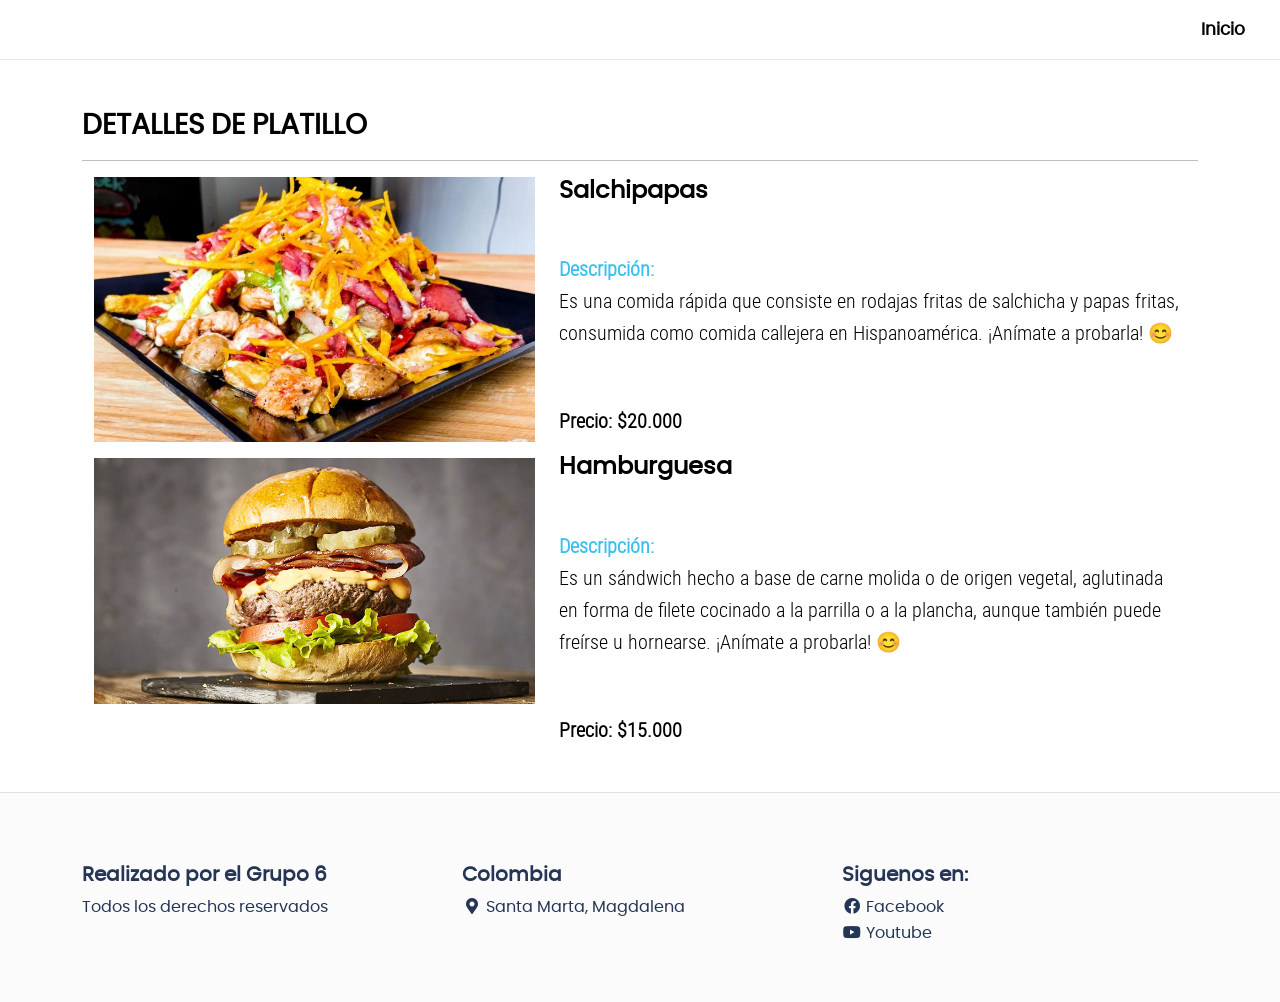
<file: public/details.html>
<!DOCTYPE html>
<html lang="es">
<head>
	<meta charset="UTF-8">
	<meta name="viewport" content="width=device-width, user-scalable=no, initial-scale=1.0, maximum-scale=1.0, minimum-scale=1.0">
	<title>Caribbean Foot Web 1.0</title>

	<!-- Normalize V8.0.1 -->
	<link rel="stylesheet" href="./css/normalize.css">

	<!-- MDBootstrap V5 -->
	<link rel="stylesheet" href="./css/mdb.min.css">

	<!-- Font Awesome V5.15.1 -->
	<link rel="stylesheet" href="./css/all.css">

	<!-- Sweet Alert V10.13.0 -->
	<script src="./js/sweetalert2.js" ></script>

	<!-- General Styles -->
	<link rel="stylesheet" href="./css/style.css">

</head>
<body>

	<!-- Header -->
	<header class="header full-box">
	    <div class="header-brand text-center full-box">
	        <a href="index.html">
	            <img src="./assets/img/logo.png" alt="logo" class="img-fluid">
	        </a>
	    </div>

	    <div class="header-options full-box">
	        <nav class="header-navbar full-box poppins-regular font-weight-bold" >
	            <ul class="list-unstyled full-box">
	                <li>
	                    <a href="index.html" >Inicio<span class="full-box" ></span></a>
	                </li>
	                
	            </ul>
	        </nav>
	        
	            
	        
	    </div>
	</header>


	<!-- Content -->
	<div class="container container-web-page">
	    <h3 class="font-weight-bold poppins-regular text-uppercase">Detalles de platillo</h3>
	    <hr>
	    <div class="container-fluid">
	        <div class="row">
	            <div class="col-12 col-lg-5">
	                <!--cover-->
	                <figure class="full-box">
	                    <img class="img-fluid" src="./assets/platillos/salchipapa.jpeg" alt="platillo_">
					</figure>
					
					<p>

					</p>
					<figure class="full-box">
	                    <img class="img-fluid" src="./assets/platillos/hambur.jpg" alt="platillo_">
	                </figure>

	               

	                
	            </div>
	            <div class="col-12 col-lg-7">

	                <h4 class="font-weight-bold poppins-regular tittle-details">Salchipapas</h4>

	                <p class="text-justify lead" style="padding: 40px 0;">
	                    <span class="text-info lead font-weight-bold">Descripción:</span><br>
						Es una comida rápida que consiste en rodajas fritas de salchicha y papas fritas,
						 consumida como comida callejera en Hispanoamérica. ¡Anímate a probarla! 😊
					</p>
					
								<p class="lead font-weight-bold">Precio: $20.000</p>

					

					
					<h4 class="font-weight-bold poppins-regular tittle-details">Hamburguesa</h4>

	                <p class="text-justify lead" style="padding: 40px 0;">
	                    <span class="text-info lead font-weight-bold">Descripción:</span><br>
					 Es un sándwich hecho a base de carne molida o de origen vegetal, 
					 aglutinada en forma de filete cocinado a la parrilla o a la plancha, 
					 aunque también puede freírse u hornearse. ¡Anímate a probarla! 😊
	                </p>
					
					<p class="lead font-weight-bold">Precio: $15.000</p>
					

	               
	              
	            </div>
	        </div>
	    </div>
	</div>


	<!-- Footer -->
	<footer class="footer">
	    <div class="container">
	        <div class="row">
	            <div class="col-12 col-md-4">
	                <ul class="list-unstyled" >
	                    <li><h5 class="font-weight-bold" ></i>Realizado por el Grupo 6</h5></li>
	                    <li> Todos los derechos reservados </li>
	                </ul>
	            </div>
	            <div class="col-12 col-md-4">
	                <ul class="list-unstyled" >
	                    <li><h5 class="font-weight-bold" >Colombia</h5></li>
	                    <li><i class="fas fa-map-marker-alt fa-fw"></i> Santa Marta, Magdalena</li>
	                </ul>
	            </div>
	            <div class="col-12 col-md-4">
	                <ul class="list-unstyled" >
	                    <li><h5 class="font-weight-bold" >Siguenos en:</h5> </li>
	                    <li>
	                        <a href="https://es-la.facebook.com/" class="footer-link" target="_blank" >
	                            <i class="fab fa-facebook fa-fw"></i> Facebook
	                        </a>
	                    </li>

	                    <li>
	                        <a href="https://www.youtube.com/" class="footer-link" target="_blank" >
	                            <i class="fab fa-youtube fa-fw"></i>
	                                Youtube
	                        </a>
	                    </li>
	                </ul>
	            </div>
	        </div>
	    </div>
	</footer>
	
	
	<!-- MDBootstrap V5 -->
	<script src="./js/mdb.min.js" ></script>

	<!-- fslightbox -->
	<script src="./js/fslightbox.js" ></script>

	<!-- General scripts -->
	<script src="./js/main.js" ></script>
</body>
</html>
</file>
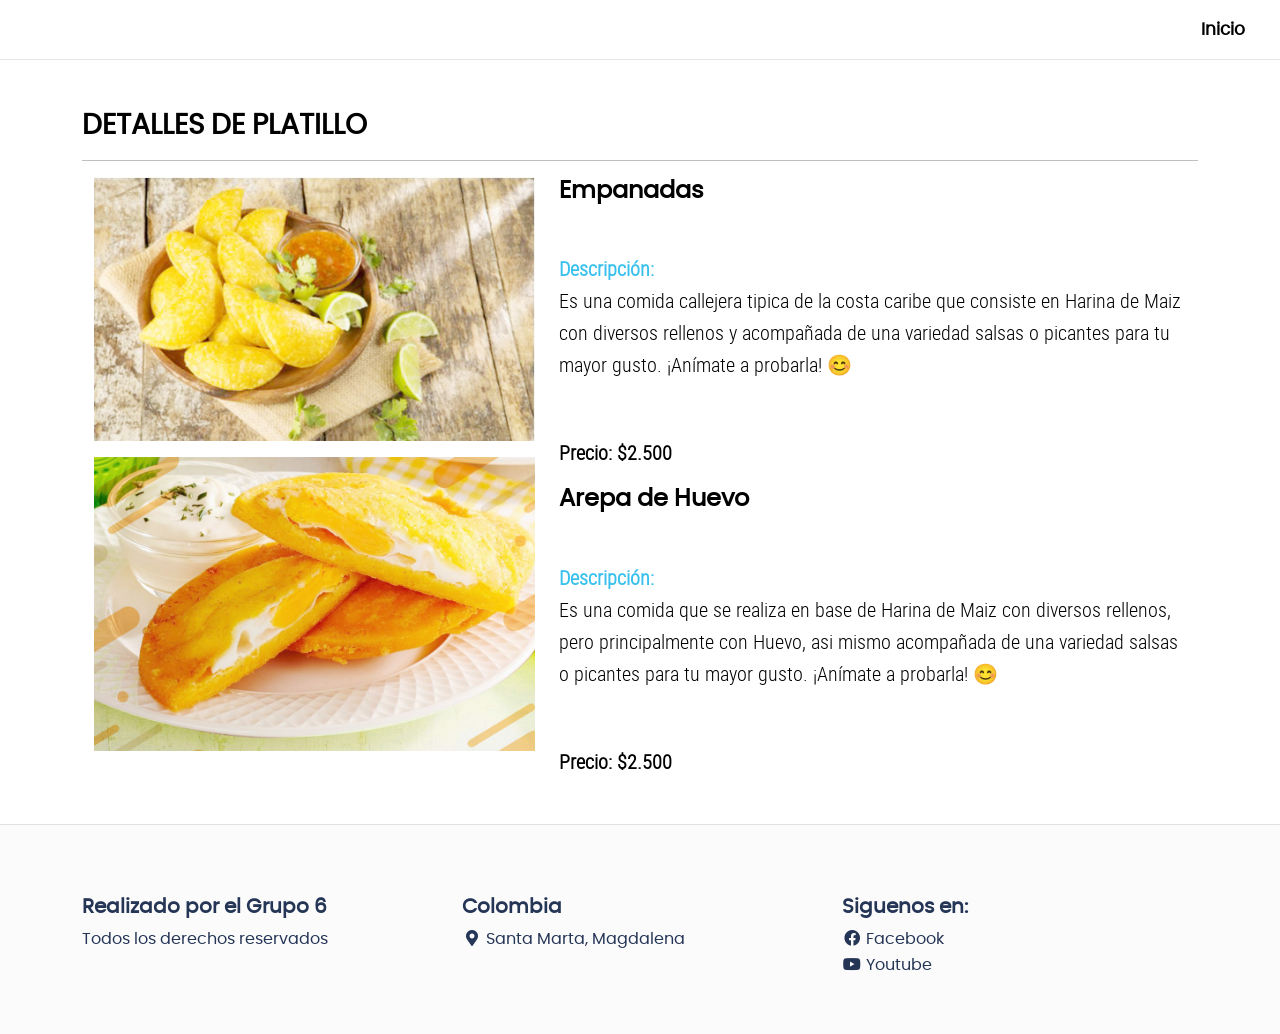
<file: public/detailscc .html>
<!DOCTYPE html>
<html lang="es">
<head>
	<meta charset="UTF-8">
	<meta name="viewport" content="width=device-width, user-scalable=no, initial-scale=1.0, maximum-scale=1.0, minimum-scale=1.0">
	<title>Caribbean Foot Web 1.0</title>

	<!-- Normalize V8.0.1 -->
	<link rel="stylesheet" href="./css/normalize.css">

	<!-- MDBootstrap V5 -->
	<link rel="stylesheet" href="./css/mdb.min.css">

	<!-- Font Awesome V5.15.1 -->
	<link rel="stylesheet" href="./css/all.css">

	<!-- Sweet Alert V10.13.0 -->
	<script src="./js/sweetalert2.js" ></script>

	<!-- General Styles -->
	<link rel="stylesheet" href="./css/style.css">

</head>
<body>

	<!-- Header -->
	<header class="header full-box">
	    <div class="header-brand text-center full-box">
	        <a href="index.html">
	            <img src="./assets/img/logo.png" alt="logo" class="img-fluid">
	        </a>
	    </div>

	    <div class="header-options full-box">
	        <nav class="header-navbar full-box poppins-regular font-weight-bold" >
	            <ul class="list-unstyled full-box">
	                <li>
	                    <a href="index.html" >Inicio<span class="full-box" ></span></a>
	                </li>
	                
	            </ul>
	        </nav>
	        
	            
	        
	    </div>
	</header>


	<!-- Content -->
	<div class="container container-web-page">
	    <h3 class="font-weight-bold poppins-regular text-uppercase">Detalles de platillo</h3>
	    <hr>
	    <div class="container-fluid">
	        <div class="row">
	            <div class="col-12 col-lg-5">
	                <!--cover-->
	                <figure class="full-box">
	                    <img class="img-fluid" src="./assets/platillos/fritos.jpg" alt="platillo_">
					</figure>
					<p>
						
					</p>
					<figure class="full-box">
	                    <img class="img-fluid" src="./assets/platillos/arepa.jpg" alt="platillo_">
	                </figure>
	               

	                
	            </div>
	            <div class="col-12 col-lg-7">

	                <h4 class="font-weight-bold poppins-regular tittle-details">Empanadas</h4>

	                <p class="text-justify lead" style="padding: 40px 0;">
	                    <span class="text-info lead font-weight-bold">Descripción:</span><br>
						Es una comida callejera tipica de la costa caribe que consiste en Harina de Maiz con diversos 
						rellenos y acompañada de una variedad salsas o picantes para tu mayor gusto. ¡Anímate a probarla! 😊
					</p>
					
								<p class="lead font-weight-bold">Precio: $2.500</p>

					

					
					<h4 class="font-weight-bold poppins-regular tittle-details">Arepa de Huevo</h4>

	                <p class="text-justify lead" style="padding: 40px 0;">
	                    <span class="text-info lead font-weight-bold">Descripción:</span><br>
						Es una comida que se realiza en base de Harina de Maiz con diversos rellenos,
						pero principalmente con Huevo, asi mismo acompañada de una variedad salsas o picantes para tu mayor gusto. ¡Anímate a probarla! 😊
	                </p>
					
					<p class="lead font-weight-bold">Precio: $2.500</p>
					

	               
	              
	            </div>
	        </div>
	    </div>
	</div>


	<!-- Footer -->
	<footer class="footer">
	    <div class="container">
	        <div class="row">
	            <div class="col-12 col-md-4">
	                <ul class="list-unstyled" >
	                    <li><h5 class="font-weight-bold" ></i>Realizado por el Grupo 6</h5></li>
	                    <li> Todos los derechos reservados </li>
	                </ul>
	            </div>
	            <div class="col-12 col-md-4">
	                <ul class="list-unstyled" >
	                    <li><h5 class="font-weight-bold" >Colombia</h5></li>
	                    <li><i class="fas fa-map-marker-alt fa-fw"></i> Santa Marta, Magdalena</li>
	                </ul>
	            </div>
	            <div class="col-12 col-md-4">
	                <ul class="list-unstyled" >
	                    <li><h5 class="font-weight-bold" >Siguenos en:</h5> </li>
	                    <li>
	                        <a href="https://es-la.facebook.com/" class="footer-link" target="_blank" >
	                            <i class="fab fa-facebook fa-fw"></i> Facebook
	                        </a>
	                    </li>

	                    <li>
	                        <a href="https://www.youtube.com/" class="footer-link" target="_blank" >
	                            <i class="fab fa-youtube fa-fw"></i>
	                                Youtube
	                        </a>
	                    </li>
	                </ul>
	            </div>
	        </div>
	    </div>
	</footer>
	
	
	<!-- MDBootstrap V5 -->
	<script src="./js/mdb.min.js" ></script>

	<!-- fslightbox -->
	<script src="./js/fslightbox.js" ></script>

	<!-- General scripts -->
	<script src="./js/main.js" ></script>
</body>
</html>
</file>
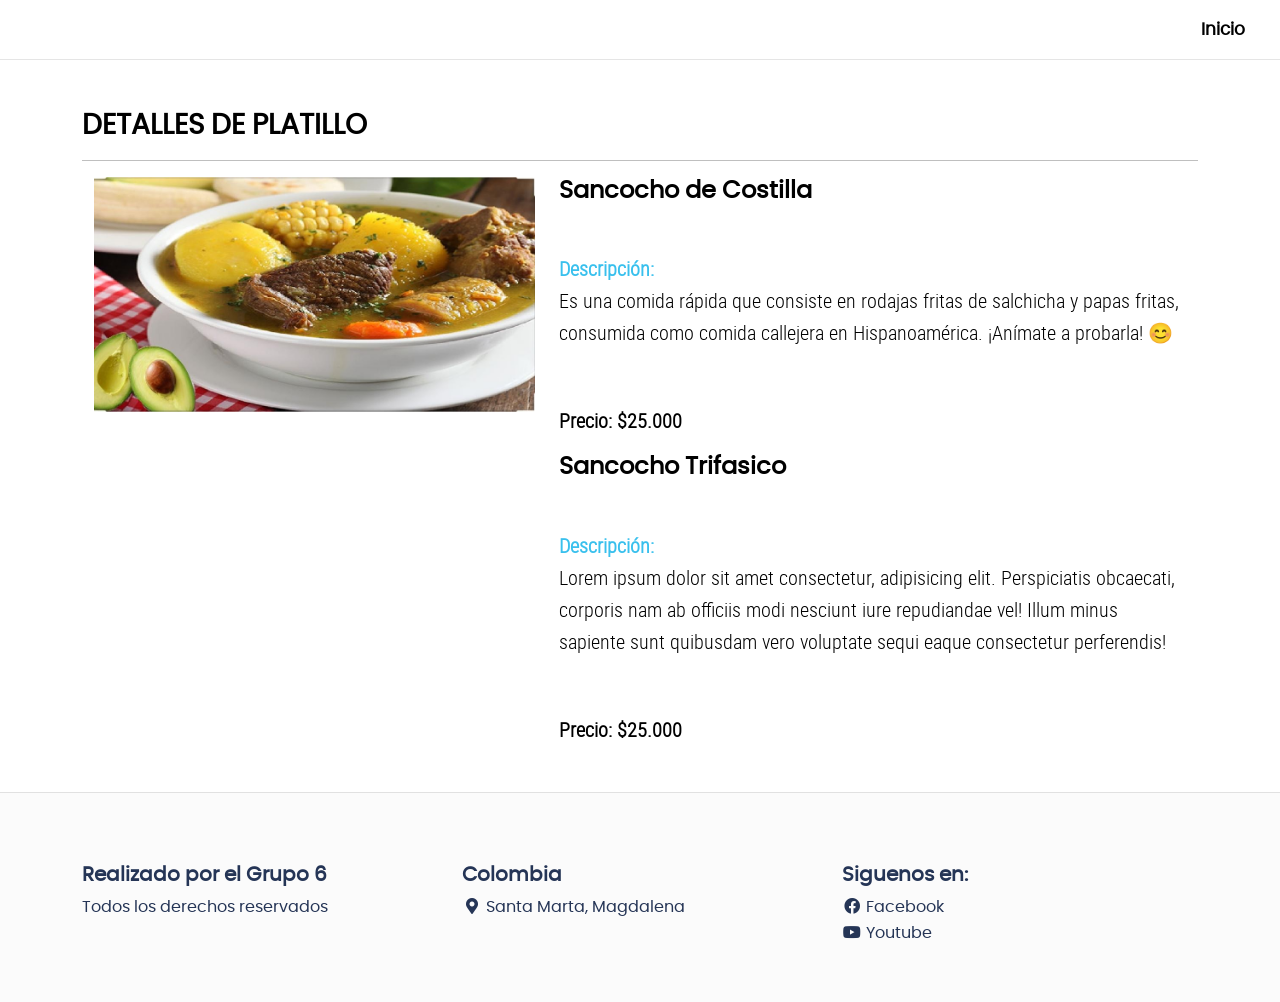
<file: public/detailsct.html>
<!DOCTYPE html>
<html lang="es">
<head>
	<meta charset="UTF-8">
	<meta name="viewport" content="width=device-width, user-scalable=no, initial-scale=1.0, maximum-scale=1.0, minimum-scale=1.0">
	<title>Caribbean Foot Web 1.0</title>

	<!-- Normalize V8.0.1 -->
	<link rel="stylesheet" href="./css/normalize.css">

	<!-- MDBootstrap V5 -->
	<link rel="stylesheet" href="./css/mdb.min.css">

	<!-- Font Awesome V5.15.1 -->
	<link rel="stylesheet" href="./css/all.css">

	<!-- Sweet Alert V10.13.0 -->
	<script src="./js/sweetalert2.js" ></script>

	<!-- General Styles -->
	<link rel="stylesheet" href="./css/style.css">

</head>
<body>

	<!-- Header -->
	<header class="header full-box">
	    <div class="header-brand text-center full-box">
	        <a href="index.html">
	            <img src="./assets/img/logo.png" alt="logo" class="img-fluid">
	        </a>
	    </div>

	    <div class="header-options full-box">
	        <nav class="header-navbar full-box poppins-regular font-weight-bold" >
	            <ul class="list-unstyled full-box">
	                <li>
	                    <a href="index.html" >Inicio<span class="full-box" ></span></a>
	                </li>
	                
	            </ul>
	        </nav>
	        
	            
	        
	    </div>
	</header>


	<!-- Content -->
	<div class="container container-web-page">
	    <h3 class="font-weight-bold poppins-regular text-uppercase">Detalles de platillo</h3>
	    <hr>
	    <div class="container-fluid">
	        <div class="row">
	            <div class="col-12 col-lg-5">
	                <!--cover-->
	                <figure class="full-box">
	                    <img class="img-fluid" src="./assets/platillos/sancocho.jpg" alt="platillo_">
	                </figure>

	               

	                
	            </div>
	            <div class="col-12 col-lg-7">

	                <h4 class="font-weight-bold poppins-regular tittle-details">Sancocho de Costilla</h4>

	                <p class="text-justify lead" style="padding: 40px 0;">
	                    <span class="text-info lead font-weight-bold">Descripción:</span><br>
	                    Es una comida rápida que consiste en rodajas fritas de salchicha y papas fritas, consumida como comida callejera en Hispanoamérica. ¡Anímate a probarla! 😊
					</p>
					
								<p class="lead font-weight-bold">Precio: $25.000</p>

					

					
					<h4 class="font-weight-bold poppins-regular tittle-details">Sancocho Trifasico</h4>

	                <p class="text-justify lead" style="padding: 40px 0;">
	                    <span class="text-info lead font-weight-bold">Descripción:</span><br>
	                    Lorem ipsum dolor sit amet consectetur, adipisicing elit. Perspiciatis obcaecati, corporis nam ab officiis modi nesciunt iure repudiandae vel! Illum minus sapiente sunt quibusdam vero voluptate sequi eaque consectetur perferendis!
	                </p>
					
					<p class="lead font-weight-bold">Precio: $25.000</p>
					

	               
	              
	            </div>
	        </div>
	    </div>
	</div>


	<!-- Footer -->
	<footer class="footer">
	    <div class="container">
	        <div class="row">
	            <div class="col-12 col-md-4">
	                <ul class="list-unstyled" >
	                    <li><h5 class="font-weight-bold" ></i>Realizado por el Grupo 6</h5></li>
	                    <li> Todos los derechos reservados </li>
	                </ul>
	            </div>
	            <div class="col-12 col-md-4">
	                <ul class="list-unstyled" >
	                    <li><h5 class="font-weight-bold" >Colombia</h5></li>
	                    <li><i class="fas fa-map-marker-alt fa-fw"></i> Santa Marta, Magdalena</li>
	                </ul>
	            </div>
	            <div class="col-12 col-md-4">
	                <ul class="list-unstyled" >
	                    <li><h5 class="font-weight-bold" >Siguenos en:</h5> </li>
	                    <li>
	                        <a href="https://es-la.facebook.com/" class="footer-link" target="_blank" >
	                            <i class="fab fa-facebook fa-fw"></i> Facebook
	                        </a>
	                    </li>

	                    <li>
	                        <a href="https://www.youtube.com/" class="footer-link" target="_blank" >
	                            <i class="fab fa-youtube fa-fw"></i>
	                                Youtube
	                        </a>
	                    </li>
	                </ul>
	            </div>
	        </div>
	    </div>
	</footer>
	
	
	<!-- MDBootstrap V5 -->
	<script src="./js/mdb.min.js" ></script>

	<!-- fslightbox -->
	<script src="./js/fslightbox.js" ></script>

	<!-- General scripts -->
	<script src="./js/main.js" ></script>
</body>
</html>
</file>
<file: public/css/style.css>
@font-face{
    font-family: 'roboto_medium_regular';
    src: url('../webfonts/roboto-medium-webfont.woff2') format('woff2'),
         url('../webfonts/roboto-medium-webfont.woff') format('woff');
    font-weight: normal;
    font-style: normal;

}

@font-face{
    font-family: 'roboto_condensed_light';
    src: url('../webfonts/robotocondensed-light-webfont.woff2') format('woff2'),
         url('../webfonts/robotocondensed-light-webfont.woff') format('woff'),
         url('../webfonts/robotocondensed-light-webfont.ttf') format('truetype');
    font-weight: normal;
    font-style: normal;
}

@font-face{
    font-family: 'roboto_condensed_regular';
    src: url('../webfonts/robotocondensed-regular-webfont.woff2') format('woff2'),
         url('../webfonts/robotocondensed-regular-webfont.woff') format('woff');
    font-weight: normal;
    font-style: normal;

}

@font-face{
	font-family: 'poppinsregular';
	src: url('../webfonts/popins/poppins-regular-webfont.eot');
	src: url('../webfonts/popins/poppins-regular-webfont.woff2') format('woff2'),
		 url('../webfonts/popins/poppins-regular-webfont.woff') format('woff'),
		 url('../webfonts/popins/poppins-regular-webfont.ttf') format('truetype');
	font-weight: normal;
	font-style: normal;
}

:root{
	--color-one: #F5F5F5;
	--color-two: #24292E;
	--color-three: #EC5252;

	--form-color: #14111A;

	--accent-color: #253556;
	--border-color: #D8D8D8;
	
	--header-height: 60px;
}

body,html{
	font-family: 'roboto_condensed_light';
	width: 100%;
	height: 100%;
	background-color: #FFF;
	color: var(--bs-black);
	font-size: 16px;
}

.full-box{
	margin: 0;
	padding: 0;
	box-sizing: border-box;
	width: 100%;
}

.div-bordered{
	border: 1px solid #E1E1E1;
}
/*----------  Text Styles  ----------*/
.roboto-medium{
	font-family: 'roboto_medium_regular';
}
.roboto-condensed-light{
	font-family: 'roboto_condensed_light';
}
.roboto-condensed-regular{
	font-family: 'roboto_condensed_regular';
}
.poppins-regular{
	font-family: 'poppinsregular';
}

/*=========== barra de navegación (web) ===========*/
.header,
.header-brand,
.header-options,
.header-navbar,
.header-button{
	height: var(--header-height);
	transition: all .3s ease-in-out;
	box-sizing: border-box;
}
.header{
	background-color: #FFF;
	border-bottom: 1px solid rgba(0, 0, 0, .1);
	position: relative;
	color: var(--bs-black);
}
.header-brand,
.header-options{
	position: absolute;
	top: 0;
}
.header-brand{
	width: 25%;
	left: 0;
}
.header-brand img{
	margin-top: 4px;
	max-width: calc(var(--header-height) - 8px);
}
.header-options{
	width: 75%;
	right: 0;
	padding-right: 20px;
	text-align: right;
}
.header-navbar{
	display: inline-block;
	width: auto;
	padding-top: 0;
	margin-top: 0;
}
.header-navbar ul,
.header-navbar ul li,
.header-navbar ul li a{
	width: auto;
	padding-top: 0;
	margin-top: 0;
}
.header-navbar ul li,
.header-navbar ul li a,
.header-button,
.header-button > i{
	display: inline-block;
	height: var(--header-height);
	line-height: var(--header-height);
	transition: all .3s ease-in-out;
	position: relative;
}
.header-button > i{
	cursor: pointer;
	width: 100%;
}
.header-navbar ul li a{
	padding: 0 15px;
}
.header-navbar ul li a:hover,
.header-button:hover{
	text-decoration: none;
	color: #F93154;
}
.header-navbar ul li a span{
	position: absolute;
	bottom: 0;
	left: 0;
	background-color: transparent;
	height: 5px;
	transition: all .3s ease-in-out;
}
.header-navbar ul li a:hover span{
	background-color: #F93154;
}
.header-button{
	width: calc(var(--header-height) - calc(var(--header-height) / 4));
}
.header-navbar ul li a,
.header-button{
	font-size: calc(var(--header-height) / 3.5);
	color: var(--bs-black);
}
.btn-login-menu{
	user-select: none;
}
.popup-login{
	position: absolute;
	width: 275px;
	height: auto;
	top: calc(var(--header-height) + 8px);
	right: 0;
	background-color: #fff;
	color: var(--bs-black);
	z-index: 99999;
	padding: 15px 7px;
	transition: all .3s ease-in-out;
	opacity: 0;
	pointer-events: none;
}
.popup-login:hover{
	color: var(--bs-black);
}
.popup-login::after,
.popup-login::before{
	bottom: 100%;
	right: 12px;
	border: solid transparent;
	content: " ";
	height: 0;
	width: 0;
	position: absolute;
	pointer-events: none;
}
.popup-login::after{
	border-color: rgba(136, 183, 213, 0);
	border-bottom-color: #fff;
	border-width: 8px;
	margin-right: 0px;
}
.popup-login::before{
	border-color: rgba(194, 225, 245, 0);
	border-bottom-color: #ccc;
	border-width: 9px;
	margin-right: -1px;
}
.popup-login.active{
	opacity: 1;
	pointer-events: inherit;
}
.bag-count{
	position: absolute;
	top: calc(var(--header-height) - (var(--header-height) / 1.2));
	right: 0;
}

/*Estilos del banner*/
.banner{
	height: calc(100vh - var(--header-height));	
	position: relative;
	background-position: center;
	background-image: url('../assets/img/banner_1.jpg');
	background-size: cover;
	animation: banner 15s infinite linear;
}
.banner-body{
	position: relative;
	display: flex;
	justify-content: center;
	align-items: center;
	flex-direction: column;
	height: 100%;
	color: #FFF;
	font-family: 'poppinsregular';
	text-align: center;
	font-size: 6mm;
	
}
.banner::before{
	content    : "";
	background : #000000; 
	position   : absolute;
	width      : 100%;
	height     : 100%;
	opacity    : 0.4; 
}
@keyframes banner{
	0%{
		background-image: url('../assets/img/banner_1.jpg');
	}
	33%{
		background-image: url('../assets/img/banner_1.jpg');
	}


	34%{
		background-image: url('../assets/img/banner_2.jpg');
	}
	66%{
		background-image: url('../assets/img/banner_2.jpg');
	}


	67%{
		background-image: url('../assets/img/banner_3.jpg');
	}
	100%{
		background-image: url('../assets/img/banner_3.jpg');
	}

}

/* Footer */
.footer{
	border-top: 1px solid #E1E1E1;
	padding: 70px 0 40px 0;
	font-family: 'poppinsregular', sans-serif;
	background-color: rgb(251, 251, 251);
	color: var(--accent-color);
}
.footer-link{
	text-decoration: none !important;
	color: var(--accent-color);
} 
.footer-link:hover{
	color: var(--accent-color);
}

/* estilos de contenedores web */
.container-web-page{
	padding-top: 50px;
	padding-bottom: 30px;
}


/* estilos cards*/
.container-cards{
	display: flex;
	flex-direction: row;
	flex-wrap: wrap;
	justify-content: center;
}
.container-cards .card{
	width: 300px;
	min-width: 300px;
	margin: 10px 15px;
}
.container-cards .card:hover{
	text-decoration: none;
}
.container-cards .card .card-img-top{
	height: 300px;
}

/* estilos carrito de compras */
.container-cart{
	min-height: calc(100vh - var(--header-height));
	padding-bottom: 30px;
}
.bag-item > figure,
.bag-item > div{
	display: inline-block;
}

.bag-item > figure{
	width: 90px;
	height: 90px;
}
.bag-item > div{
	width: calc(100% - 94px);
}
.bag-details .list-group-item{
	border-color:transparent;
	color: var(--accent-color);
}

/* estilos detalles de platillo */
.galery-details figure{
	width: 100px;
	height: 100px;
	margin: 15px;
	display: inline-block;
}
.galery-details figure a,
.galery-details figure img{
	width: 100%;
	height: 100%;
}


@media (max-width: 576px){
	:root{
		--header-height: 50px;
	}
	.header-brand{
		display: none;
	}
	.header-options{
		width: 100%;
		padding-right: 0;
		text-align: center;
	}
	.header-navbar ul li a,
	.header-button{
		font-size: calc(var(--header-height) / 2.5);
	}
	.header-button{
		width: var(--header-height);
	}
	.container-cards{
		flex-direction: column;
		align-items: center;
	}
	.container-cards .card{
		width: 100%;
		max-width: 300px;
	}
	.container-web-page{
		padding-top: 35px
	}
}

@media (max-width: 767px){
	.bag-item > figure,
	.bag-item > div{
		display: block;
	}
	.bag-item > figure{
		width: 80%;
		height: auto;
		margin: 0 auto;
		margin-bottom: 20px;
	}
	.bag-item > div{
		width: 100%;
	}
}

@media (max-width: 980px){
	.tittle-details{
		padding-top: 50px;
	}
}
.bg-logIn{
	background-color: rgba(255, 255, 255, 0.75);
}
</file>
